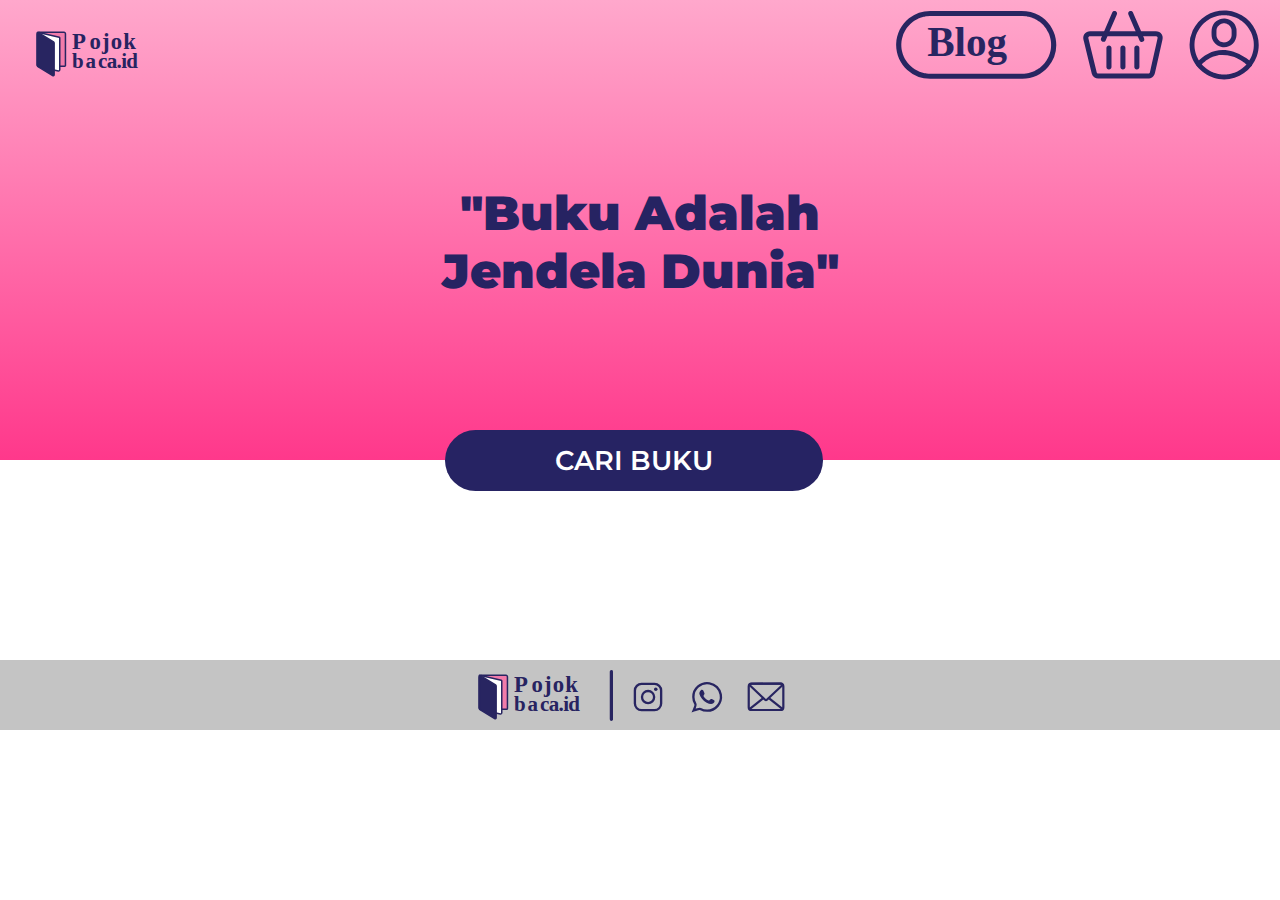
<file: index.html>
<!DOCTYPE html>
<html lang="en">
<head>
    <meta charset="UTF-8">
    <meta name="viewport" content="width=device-width, initial-scale=1.0">
    <title>PojokBaca.id</title>
    <link rel="stylesheet" href="style.css">
    <link rel="preconnect" href="https://fonts.gstatic.com">
    <link href="https://fonts.googleapis.com/css2?family=Montserrat:wght@600&display=swap" rel="stylesheet">
    <link rel="stylesheet" href="https://cdnjs.cloudflare.com/ajax/libs/animate.css/4.1.1/animate.min.css">
</head>

<body>

    <!-- BG pink -->
    <div class="bgpink">

        <!-- Header -->
        <header>
            <img class="logo" src="img/PojokBaca.id/Logo/Logo PojokBaca.id White.svg">
            <div class="icon">
                <a class="blog" href="kami.html"><img src="img/PojokBaca.id/Icon/blog.svg"></a>
                <a class="keranjang" href="#"><img src="img/PojokBaca.id/Icon/keranjang.svg"></a>
                <a class="user" href="#"><img src="img/PojokBaca.id/Icon/akun.svg"></a>
            </div>
        </header>
    


        <!-- Main Atas -->
        <mainatas>
            <div class="main-atas">
                <h1 class="quote"><b>"Buku Adalah<br>Jendela Dunia"</b></h1>
            </div>
        </mainatas>

    </div>
        
        <!-- Main Bawah -->
        <main>
            <div class="container">
                <a class="tombol"  href="pembayaran.html"> CARI BUKU</a>
            </div>
                
         </main>

        <!-- Footer -->
        <div class="foot">

            <footer>
                
                <img class="logo" src="img/PojokBaca.id/Logo/Logo gepeng.svg">
                <div class="icon-footer">
                    <a class="instagram" href="https://www.instagram.com/pojokbacaid/"><img src="img/PojokBaca.id/Icon/ig.svg"></a>
                    <a class="whatsapp" href="#"><img src="img/PojokBaca.id/Icon/wa.svg"></a>
                    <a class="email" href="#"><img src="img/PojokBaca.id/Icon/mail.svg"></a>
                   
                </div>
                
            </footer>
            
        </div>
    </body>
</html>
</file>
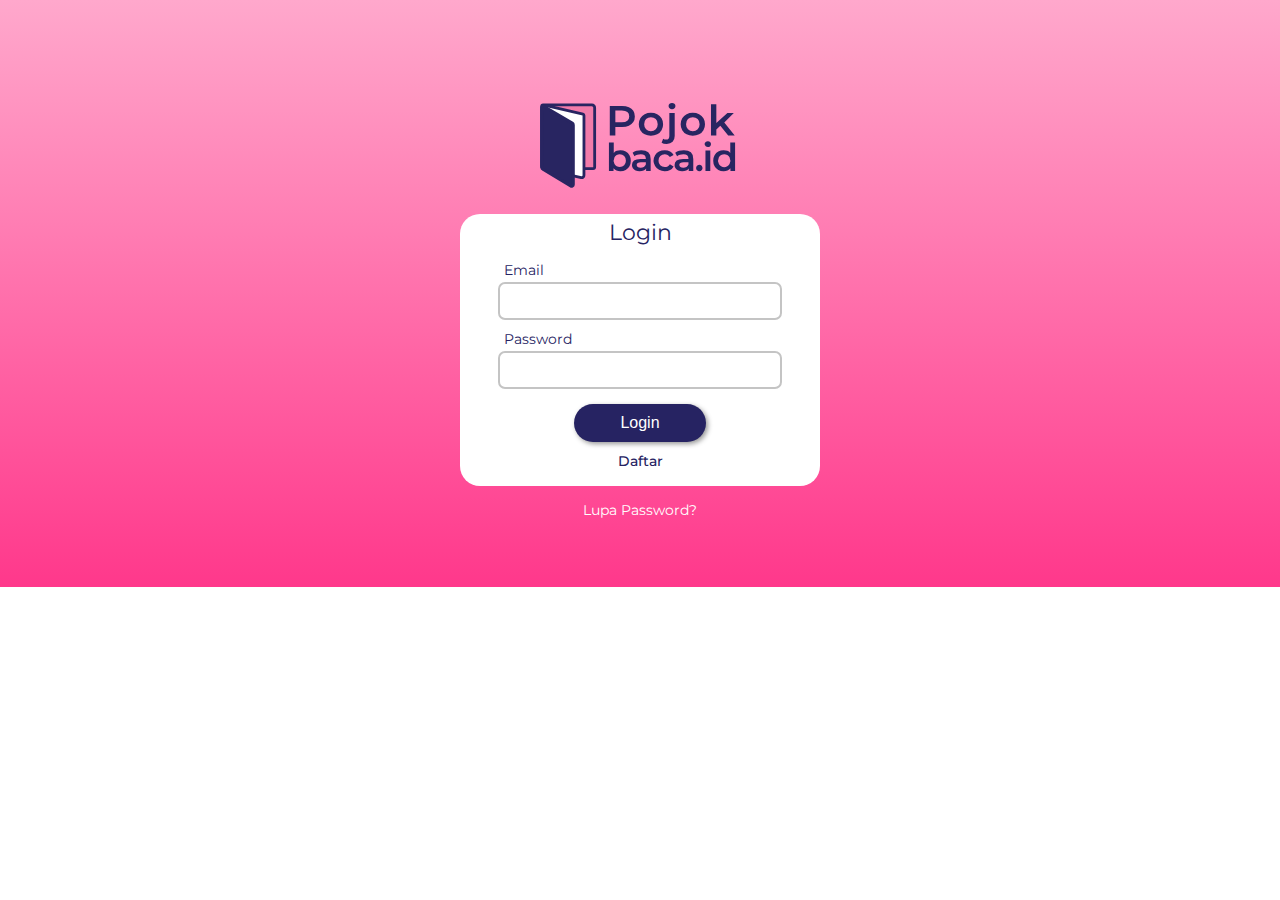
<file: AssetLogin.html>
<!DOCTYPE html>
<html lang="en">
<head>
    <meta charset="UTF-8">
    <meta name="viewport" content="width=device-width, initial-scale=1.0">
    <title>Log In</title>
    <link rel="preconnect" href="https://fonts.gstatic.com">
    <link href="https://fonts.googleapis.com/css2?family=Montserrat:wght@100;200;400;500;600;700&display=swap" rel="stylesheet">
    <link rel="stylesheet" href="AssetLogin.css">
</head>
<body>
    <div class="badan">
    <img class="logo" src="img/PojokBaca.id/Logo/Logo.svg">
    <form action="" class="form">
        <h1 class="judul">Login</h1>
        <div class="email">
            <label for="" class="label">Email</label>
            <input type="text" class="input">
        </div> 
        <div class="password">
            <label for="" class="label">Password</label>
            <input type="password" class="input">
        </div>
        <input type="submit" class="tombol" value="Login">
        <a href="DaftarAkun.html" class="daftar">Daftar</a>
    </form>  
    <a class="lupa">Lupa Password?</a>
</div>
</body>
</html>
</file>
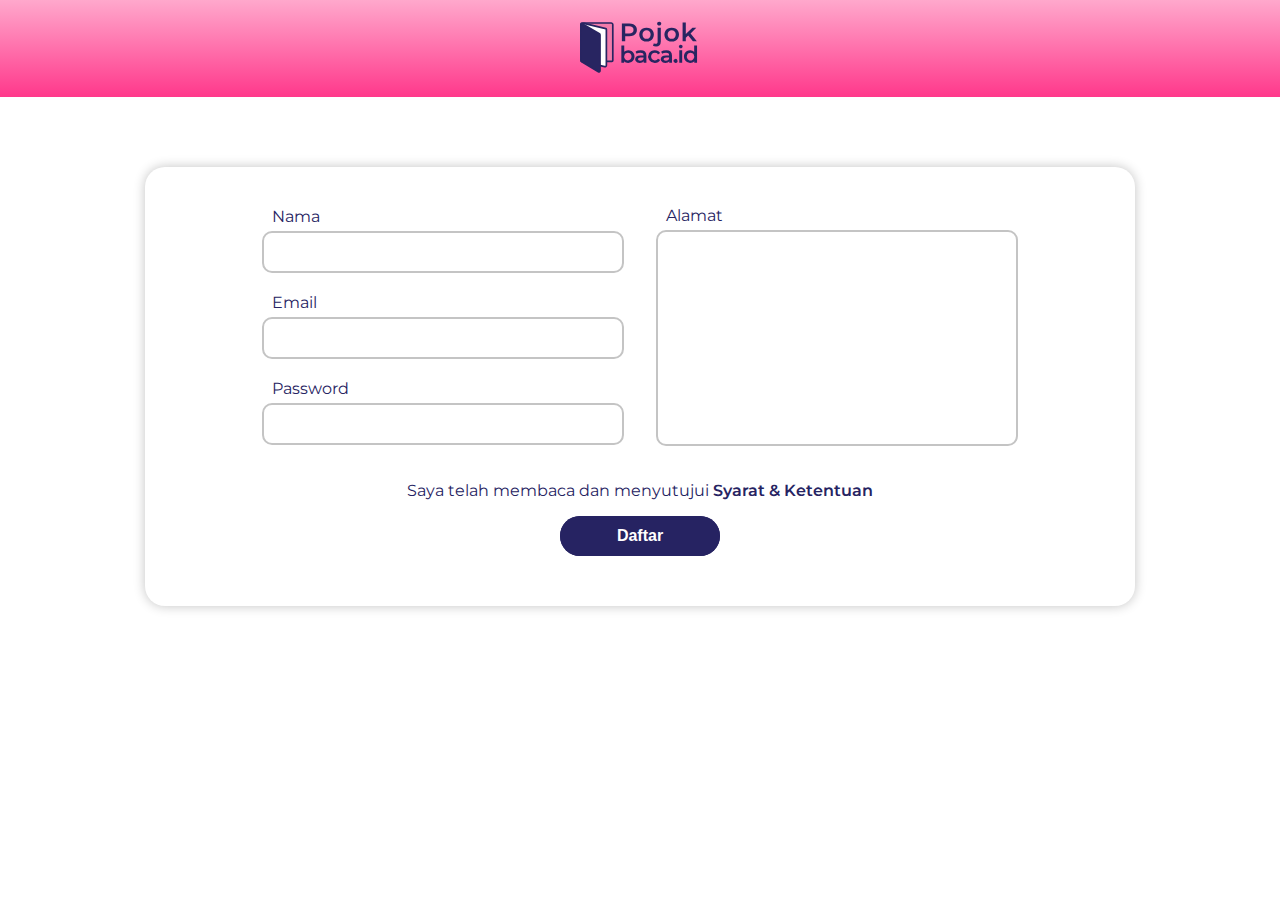
<file: DaftarAkun.html>
<!DOCTYPE html>
<html lang="en">
<head>
    <meta charset="UTF-8">
    <meta name="viewport" content="width=device-width, initial-scale=1.0">
    <title>Daftar</title>
    <link href="https://fonts.googleapis.com/css2?family=Montserrat:wght@100;200;400;500;600;700&display=swap" rel="stylesheet">
    <link rel="stylesheet" href="DaftarAkun.css">
</head>
<body>
    <header>
        <div class="logo">
            <img src="img/PojokBaca.id/Logo/Logo.svg">
        </div>
    </header>
    <main>
        <div class="kotak">
            <form action="" class="form">
                <div class="kiri"> 
                    <div class="nama">
                        <label for="" class="label">Nama</label>
                        <input type="text" class="input">
                    </div>                                       
                    <div class="email">
                        <label for="" class="label">Email</label>
                        <input type="text" class="input">
                    </div> 
                    <div class="password">
                      <label for="" class="label">Password</label>
                      <input type="text" class="input">
                    </div>                                                          
                </div>
                <div class="kanan">
                    <div class="alamat">
                        <label for="" class="label">Alamat</label>
                        <input type="text" class="input">
                      </div>
                </div>
            </form>  
            <div class="syarat">
                <p>Saya telah membaca dan menyutujui <a href="#">Syarat & Ketentuan</a></p>
            </div>
            <div class="tombol">
                <input type="submit" class="tombol" value="Daftar">
            </div>
        </div>
    </main>



</body>
</html>
</file>
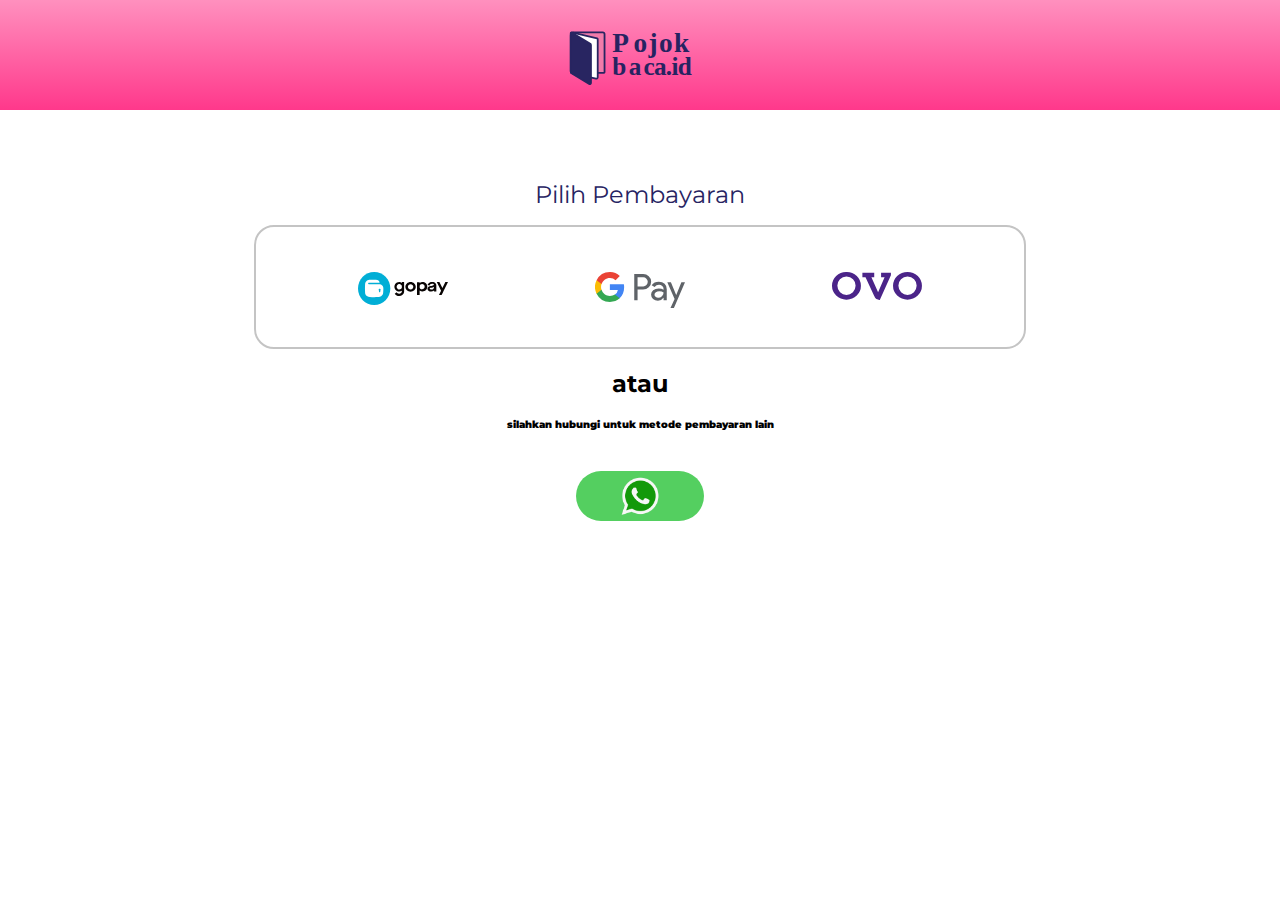
<file: pembayaran.html>
<!DOCTYPE html>
 <html lang="en">
 <head>
     <meta charset="UTF-8">
     <meta name="viewport" content="width= , initial-scale=1.0">
     <title>Pembayaran</title>
     <link href="https://fonts.googleapis.com/css2?family=Montserrat:wght@600&display=swap" rel="stylesheet">
     <link rel="stylesheet" href="pembayaran.css">
 </head>   

 <body>
    <!-- Header  -->
    <header>
        <div class="container">
            <img src="img/PojokBaca.id/Logo/Logo PojokBaca.id White.svg">
        </div>
    </header>


<!-- main  -->
    <main>
        <h1 class="pilih">Pilih Pembayaran</h1>

        <div class="kotak">
            <a class="gopay" href="#"><img src="img/Logolain/GOPAY/GOPAY/GOPAY - IDNGRAFIS.svg"></a>
            <a class="gpay" href="#"><img src="img/Logolain/GooglePay.svg"></a>
            <a class="ovo" href="#"><img src="img/Logolain/Ovo.svg"></a>
        </div>

        <h2 class="atau">atau</h2>
       
        <p class="pembayaranlain">silahkan hubungi untuk metode pembayaran lain</p>
       
       
        <div class="kotakwa">
            <a class="wa" href="#"><img src="img/Logolain/Wa.png"></a>
         
        </div>

    </main>
 </body>
 </html>
</file>
<file: style.css>
body {
    background-color: white;
    margin:0 0;
    padding: 0;
    font-family: 'Montserrat', sans-serif;
}

/* BG pink */
.bgpink {
    background: linear-gradient( #FFA8CC, #FF388B );
    padding-bottom: 10%;
   
}

/* Header */
header {
     /* background-color: aquamarine; */ */
   
   
}

header .logo {
    display: inline-block;
    margin-top: -20px;
    margin-left: 20px;
    height: 150px;
    
}

header .icon {
    float: right;
    display: inline-block;
    margin: 10px 10px;
    /* background-color: gray; */ */
}

.icon img {
    height: 70px;
    float: left;
    margin-top: -20px;
    margin-left: -5px;
    margin-right: -10px;   
    padding: 20px;
}


/* Main */
main {
    /* background-color:; */
    
}

.main-atas {
    width: 100%;
    margin-top: 50px;
    /* background-color: darksalmon; */ */
}

.quote {
   text-align: center;
   color: #262362;
   font-size: 3em;

}

main {
    padding: 100px;
    margin 100px;
    /* background-color: darkolivegreen; */ */
    
}

.container {
    width: 390px;
    /* background-color: darkred; */ 
    margin-top: -130px;
    margin-left: auto;
    margin-right: auto;
}

.tombol {
    display: inline-block;
    background-color: #262363;
    padding: 14px 110px;
    text-align: center;
    border-radius: 50px;
    font-weight: 600;
    font-size: 1.7em;
    color: white;
    text-decoration: none;
    
    
    
 
}

/* Footer */

.foot {
    background-color: #c4c4c4;
    height: 70px;
}

footer {
    /* background-color: aquamarine; */
    width: 30%;
    height: 100%;
    margin: 0 auto;
}

footer .logo {
    width: 150px;
    /* background-color: greenyellow; */
    float: left;
    margin-top: 10px;
    border-right: #262362;
    border-width: 3;
    overflow: hidden;
}

footer img {
    width: 40px;
    /* background-color: goldenrod; */
    margin-top: 17px;
    margin-left: 15px;
}

.anim:hover {
    display: inline-block;
    margin: 0 0.5rem;
  
    animation: pulse; /* referring directly to the animation's @keyframe declaration */
    animation-duration: 2s; /* don't forget to set a duration! */
  }
</file>
<file: AssetLogin.css>
body {
    margin: 0;
    padding: 0;
    
}

.badan {
    height: 587px;
    background: linear-gradient( #FFA8CC, #FF388B );
    margin: 0;
    padding: 0;
    display: flex;
    flex-direction: column;
    align-items: center;
    font-family: 'Montserrat', sans-serif;

}


.logo {
    width: 200px;
    margin: 100px 0 26px 0;
    transition: 0.9s ease all;

}
.logo:hover {
    transform:scale(1.06);
}

.form {
    background-color: white;
    width: 360px;
    display: flex;
    flex-direction: column;
    align-items: center;
    border-radius: 20px;
}

.form .judul {
    margin: 5px 0 15px 0 ;
    font-size: 22px;
    font-family: 'Montserrat', sans-serif;
    font-weight: 400;
    color: #262362;
}

.form div {
    display: flex;
    flex-direction: column;
    /* background-color: greenyellow; */
}

.form .label {
    font-size: 14px;
    margin: 0 0 3px 6px;
    color: #262362;
}

.form .input {
    /* background-color: green; */
    width: 270px;
    height: 24px;
    border-radius: 7px;
    font-size: 14px;
    color: #262362;
    border: 1px solid #c4c4c;
    padding: 5px;
    margin: 0 0 10px 0;
    outline: none;
    z-index: 1;
    border: 2px solid #c4c4c4;
}

.form .tombol {
    background-color: #262362;
    font-size: 16px;
    color: white;
    font-weight: 500;
    padding: 10px 46px;
    border-radius: 20px;
    margin: 5px 0 0 0;
    border: 0px solid ;
    cursor: pointer;
    box-shadow: 2px 2px 5px #00000069;
    transition: 0.9s ease all;
    
}
.form .tombol:hover {
    background-color: #431661;
    transform:scale(1.08);
}

.form .daftar {
    font-size: 14px;
    text-decoration: none;
    margin: 10px 0 16px 0;
    color: #262362;
    font-weight: 500;

}

.lupa {
    color: white;
    font-size: 14px;
    font-weight: 400;
    margin-top: 15px;
    cursor: pointer;
}
</file>
<file: DaftarAkun.css>
body {
    margin: 0;
    padding: 0;
    font-family: 'Montserrat', sans-serif;

}

header {
    background: linear-gradient( #FFA8CC, #FF388B );
    margin: 0 0 70px 0;
}

header .logo {
    width: 120px;
    padding: 20px;
    margin: 0 auto;
}

main .kotak {
    border: 2px solid #c4c4c4;
    width: 990px;
    margin: 0 auto 50px auto;
    border-radius: 20px;
    border: 0;
    box-shadow: 0px 0px 12px #0000003d;
    display: flex;
    flex-direction: column;
}

main .form {
    display: flex;
    flex-direction: row;
    justify-content: center;
    align-items: center;
    margin: 40px 0 0 0;
}

/* Kotak Form e */
.kotak .nama, .email, .password, .alamat {
    display: flex;
    flex-direction: column;
}
.kotak .input {
    width: 354px;
    height: 36px;
    border-radius: 10px;
    border: 2px solid #c4c4c4;
    
}
.input:active {
    width: 354px;
    height: 36px;
    border-radius: 10px;
    border: 2px solid #e21818;
    
}

.kotak .label {
    margin: 0 0 5px 10px;
    color: #262362;
}
.kotak .label:active {
    width: 354px;
    height: 36px;
    border-radius: 10px;
    border: 2px solid #e21818;
    color: rgb(202, 202, 0);
    
}


.kotak .nama, .email, .password {
    margin: 0 0 20px 0;
}
.kotak .alamat .input {
    height: 210px;
}

.kotak .kiri {
    margin: 0 16px 0 0;
}
.kotak .kanan {
    margin: -20px 0 0 16px;
}

main .syarat {
    text-align: center;
    color: #262362;
   
}
main .syarat a {
    text-decoration: none;
    font-weight: 600;
    color: #262362;

    

}


main .tombol {
    margin: 0 auto 50px auto;
    height: 40px;
    width: 160px;
    border-radius: 30px;
    border: 0;
    color: white;
    font-weight: 600;
    font-size: 16px;
    background-color: #262362;
    transition: 0.9s ease all;
}

main .tombol:hover {
    transform:scale(1.04);
}
</file>
<file: pembayaran.css>
body {
    background-color: white;
    margin:0 0;
    padding: 0;
    font-family: 'Montserrat', sans-serif;
}

/* header */
header {
    background: linear-gradient( #FFA8CC, #FF388B );
    height: 140px;

}

header .container {
    /* background-color: skyblue; */
    height: 140px;
    width: 14%;
    margin: -30px auto 0 auto;
}


/* main */
main {
    /* background-color: salmon; */

}

.pilih {
    text-align: center;
    color: #262362;
    font-weight: 400;
    font-size: 24px;
    margin-top: 70px;
}

.kotak {
    /* background-color: tomato; */
    width: 60%;
    height: 120px;
    margin: 0 auto;
    border: 2px solid #c4c4c4;
    border-radius: 20px;
    display: flex;
    flex-direction: row;
    flex-wrap: wrap;
    justify-content: space-evenly;

}

.kotak img {
    width: 90px;
    /* background-color: goldenrod; */
    margin: 45px;
}

.atau {
    text-align: center;

}


.pembayaranlain {
    text-align: center;
    font-weight: 900;
    font-size: 10px;
}

.kotakwa {
    background-color:#54CF60;
    width: 10%;
    height: 50px;
    margin-right: auto;
    margin-left: auto;
    margin-top: 40px;
    /* border: 5px solid #262326; */
    border-radius: 50px;
    display: flex;
    flex-direction: row;
    flex-wrap: wrap;
    justify-content: space-evenly;

}

.kotakwa img {
    width: 40px;
    /* background-color: goldenrod; */
    margin: 5px;
    
}
</file>
